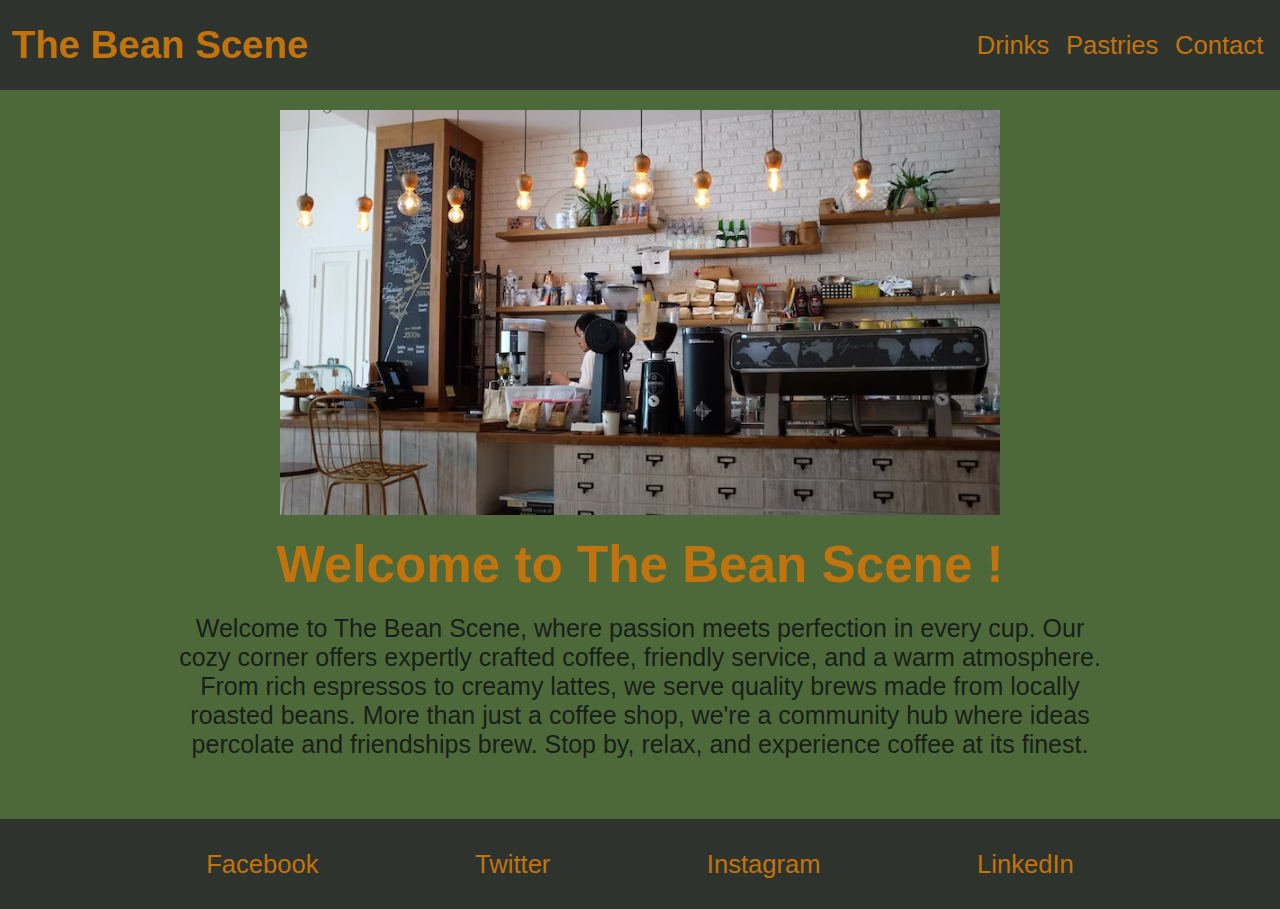
<file: index.html>
<!DOCTYPE html>
<html lang="en">
  <head>
    <meta charset="UTF-8" />
    <meta name="viewport" content="width=device-width, initial-scale=1.0" />
    <link rel="stylesheet" href="style.css" />
    <title>Document</title>
  </head>
  <body>
    <header>
      <a href="index.html" class="title-link font-style-1"><h2>The Bean Scene</h2></a>
      <nav class="header-nav font-style-1">
        <a href="drinks.html" class="header-nav-link">Drinks</a>
        <a href="pastries.html" class="header-nav-link">Pastries</a>
        <a href="contact.html" class="header-nav-link">Contact</a>
      </nav>
    </header>
    <main>
      <div class="main-img-div">
        <img
          class="main-img-div-img"
          src="coffee_bar.jpeg"
          alt="image of the coffee bar"
        />
      </div>
      <h1 class="main-heading font-style-2">Welcome to The Bean Scene !</h1>
      <p class="main-p font-style-2">
        Welcome to The Bean Scene, where passion meets perfection in every cup.
        Our cozy corner offers expertly crafted coffee, friendly service, and a
        warm atmosphere. From rich espressos to creamy lattes, we serve quality
        brews made from locally roasted beans. More than just a coffee shop,
        we're a community hub where ideas percolate and friendships brew. Stop
        by, relax, and experience coffee at its finest.
      </p>
    </main>
    <footer>
      <nav class="footer-nav font-style-1">
        <a
          href="https://www.facebook.com/"
          target="_blank"
          class="header-nav-link"
          >Facebook</a
        >
        <a href="https://x.com/" target="_blank" class="header-nav-link"
          >Twitter</a
        >
        <a
          href="https://www.instagram.com/"
          target="_blank"
          class="header-nav-link"
          >Instagram</a
        >
        <a
          href="https://www.linkedin.com/"
          target="_blank"
          class="header-nav-link"
          >LinkedIn</a
        >
      </nav>
    </footer>
  </body>
</html>
</file>
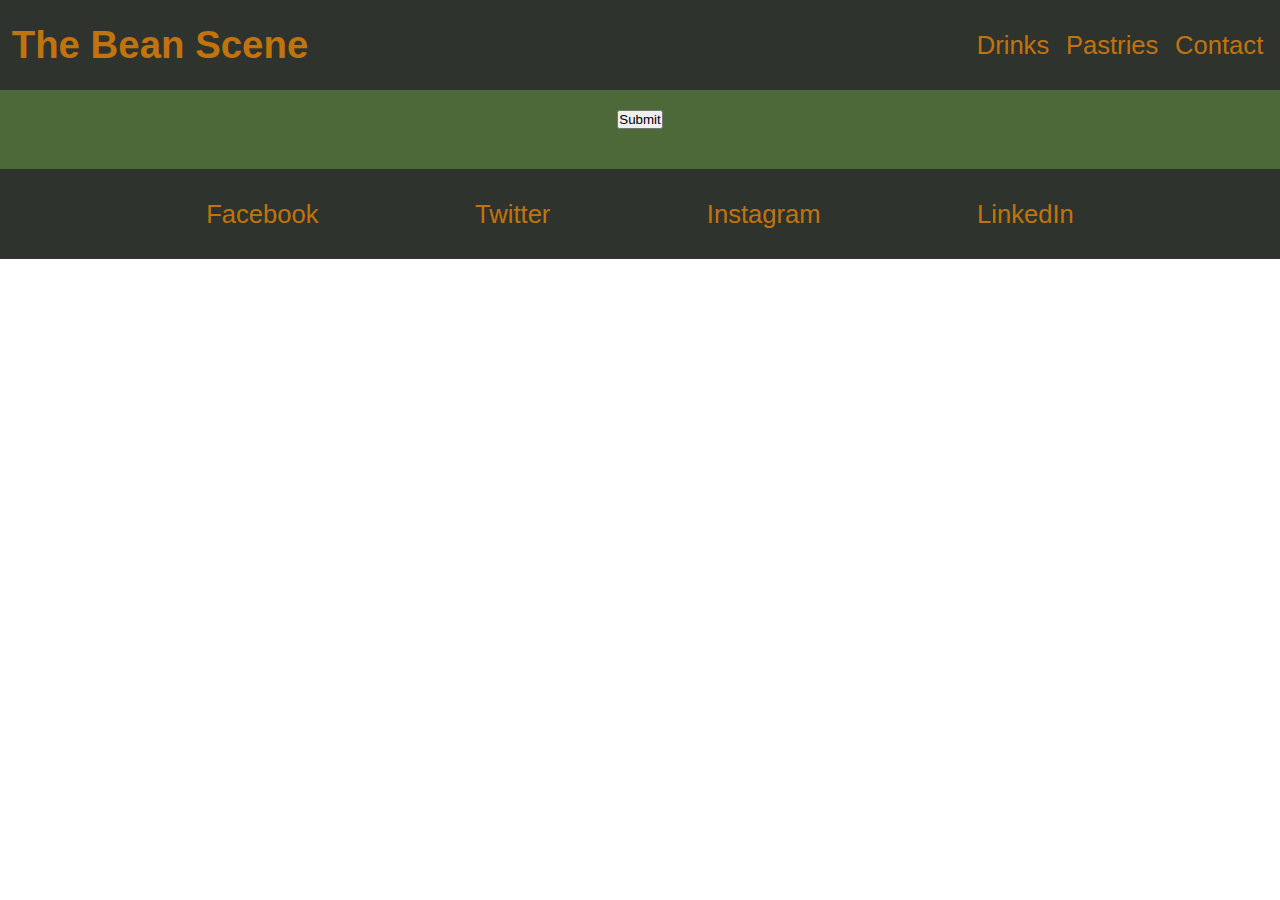
<file: contact.html>
<!DOCTYPE html>
<html lang="en">
  <head>
    <meta charset="UTF-8" />
    <meta name="viewport" content="width=device-width, initial-scale=1.0" />
    <link rel="stylesheet" href="style.css" />
    <title>Document</title>
  </head>
  <body>
    <header>
      <a href="index.html" class="title-link font-style-1"
        ><h2>The Bean Scene</h2></a
      >
      <nav class="header-nav font-style-1">
        <a href="drinks.html" class="header-nav-link">Drinks</a>
        <a href="pastries.html" class="header-nav-link">Pastries</a>
        <a href="contact.html" class="header-nav-link">Contact</a>
      </nav>
    </header>
    <main>
      <form id="contactForm">
        <button type="button" onclick="showMessage()">Submit</button>
      </form>
    </main>
    <footer>
      <nav class="footer-nav font-style-1">
        <a
          href="https://www.facebook.com/"
          target="_blank"
          class="header-nav-link"
          >Facebook</a
        >
        <a href="https://x.com/" target="_blank" class="header-nav-link"
          >Twitter</a
        >
        <a
          href="https://www.instagram.com/"
          target="_blank"
          class="header-nav-link"
          >Instagram</a
        >
        <a
          href="https://www.linkedin.com/"
          target="_blank"
          class="header-nav-link"
          >LinkedIn</a
        >
      </nav>
    </footer>
    <script src="script.js"></script>
  </body>
</html>
</file>
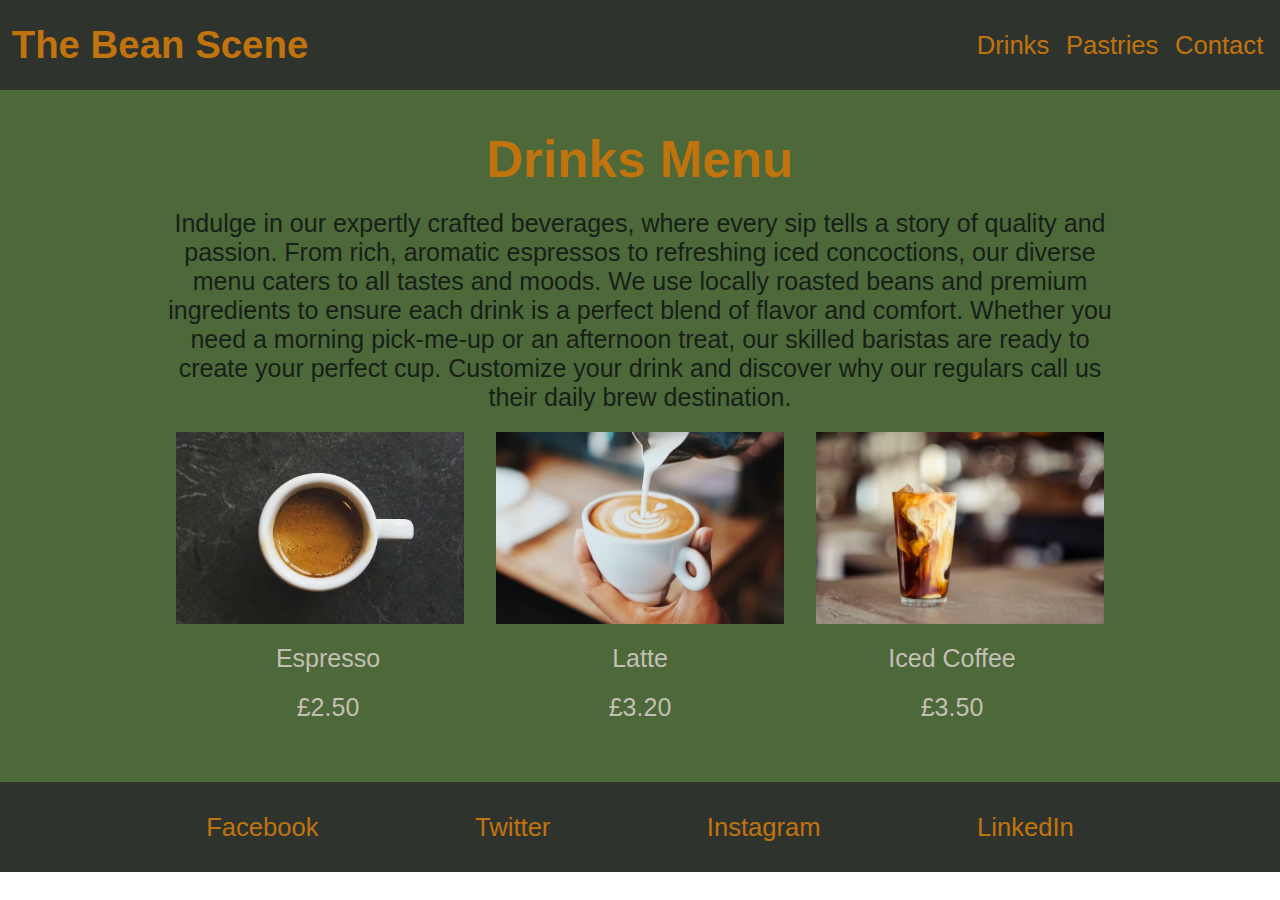
<file: drinks.html>
<!DOCTYPE html>
<html lang="en">
  <head>
    <meta charset="UTF-8" />
    <meta name="viewport" content="width=device-width, initial-scale=1.0" />
    <link rel="stylesheet" href="style.css" />
    <title>Document</title>
  </head>
  <body>
    <header>
      <a href="index.html" class="title-link font-style-1"
        ><h2>The Bean Scene</h2></a
      >
      <nav class="header-nav font-style-1">
        <a href="drinks.html" class="header-nav-link">Drinks</a>
        <a href="pastries.html" class="header-nav-link">Pastries</a>
        <a href="contact.html" class="header-nav-link">Contact</a>
      </nav>
    </header>
    <main>
      <h1 class="main-heading font-style-2">Drinks Menu</h1>
      <p class="main-p font-style-2">
        Indulge in our expertly crafted beverages, where every sip tells a story
        of quality and passion. From rich, aromatic espressos to refreshing iced
        concoctions, our diverse menu caters to all tastes and moods. We use
        locally roasted beans and premium ingredients to ensure each drink is a
        perfect blend of flavor and comfort. Whether you need a morning
        pick-me-up or an afternoon treat, our skilled baristas are ready to
        create your perfect cup. Customize your drink and discover why our
        regulars call us their daily brew destination.
      </p>
      <div class="gallery-img-div">
        <div class="img-wrapper">
          <img
            class="gallery-img-div-img"
            src="espresso.jpeg"
            alt="image of an espresso"
          />
        </div>
        <div class="img-wrapper">
          <img
            class="gallery-img-div-img"
            src="latte.jpeg"
            alt="image of a latte"
          />
        </div>
        <div class="img-wrapper">
          <img
            class="gallery-img-div-img"
            src="iced_coffee.jpeg"
            alt="image of an iced coffee"
          />
        </div>
      </div>
      <div class="gallery-p-div">
        <p class="gallery-p-div-p font-style-2">Espresso</p>
        <p class="gallery-p-div-p font-style-2">Latte</p>
        <p class="gallery-p-div-p font-style-2">Iced Coffee</p>
      </div>
      <div class="gallery-p-div">
        <p class="gallery-p-div-p font-style-2">£2.50</p>
        <p class="gallery-p-div-p font-style-2">£3.20</p>
        <p class="gallery-p-div-p font-style-2">£3.50</p>
      </div>
    </main>
    <footer>
      <nav class="footer-nav font-style-1">
        <a
          href="https://www.facebook.com/"
          target="_blank"
          class="header-nav-link"
          >Facebook</a
        >
        <a href="https://x.com/" target="_blank" class="header-nav-link"
          >Twitter</a
        >
        <a
          href="https://www.instagram.com/"
          target="_blank"
          class="header-nav-link"
          >Instagram</a
        >
        <a
          href="https://www.linkedin.com/"
          target="_blank"
          class="header-nav-link"
          >LinkedIn</a
        >
      </nav>
    </footer>
  </body>
</html>
</file>
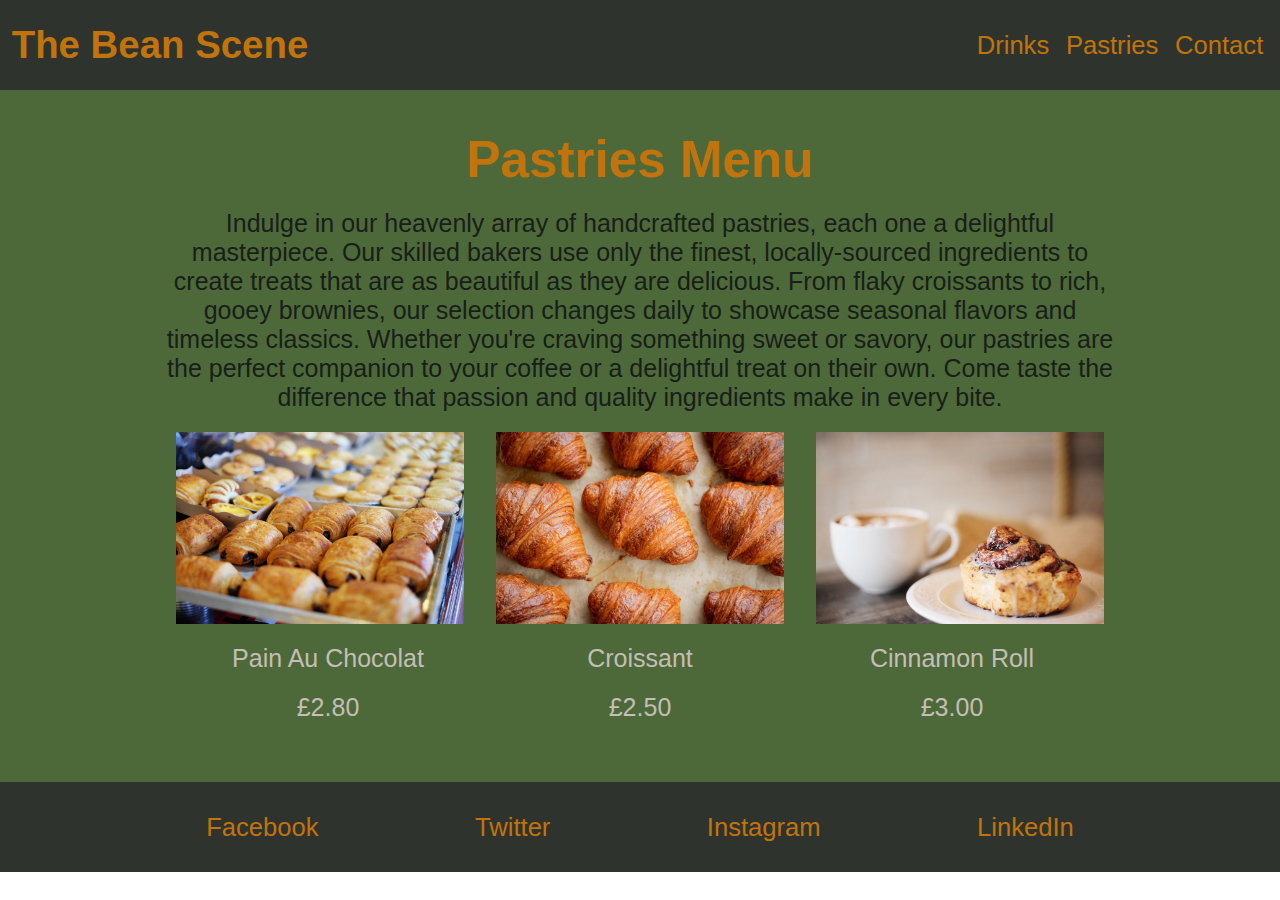
<file: pastries.html>
<!DOCTYPE html>
<html lang="en">
  <head>
    <meta charset="UTF-8" />
    <meta name="viewport" content="width=device-width, initial-scale=1.0" />
    <link rel="stylesheet" href="style.css" />
    <title>Document</title>
  </head>
  <body>
    <header>
      <a href="index.html" class="title-link font-style-1"><h2>The Bean Scene</h2></a>
      <nav class="header-nav font-style-1">
        <a href="drinks.html" class="header-nav-link">Drinks</a>
        <a href="pastries.html" class="header-nav-link">Pastries</a>
        <a href="contact.html" class="header-nav-link">Contact</a>
      </nav>
    </header>
    <main>
      <h1 class="main-heading font-style-2">Pastries Menu</h1>
      <p class="main-p font-style-2">
        Indulge in our heavenly array of handcrafted pastries, each one a
        delightful masterpiece. Our skilled bakers use only the finest,
        locally-sourced ingredients to create treats that are as beautiful as
        they are delicious. From flaky croissants to rich, gooey brownies, our
        selection changes daily to showcase seasonal flavors and timeless
        classics. Whether you're craving something sweet or savory, our pastries
        are the perfect companion to your coffee or a delightful treat on their
        own. Come taste the difference that passion and quality ingredients make
        in every bite.
      </p>
      <div class="gallery-img-div">
        <div class="img-wrapper">
          <img
            class="gallery-img-div-img"
            src="pain_au_chocolat.jpeg"
            alt="image of an espresso"
          />
        </div>
        <div class="img-wrapper">
          <img
            class="gallery-img-div-img"
            src="croissant.jpeg"
            alt="image of a latte"
          />
        </div>
        <div class="img-wrapper">
          <img
            class="gallery-img-div-img"
            src="cinnamon_roll.jpeg"
            alt="image of an iced coffee"
          />
        </div>
      </div>




      <div class="gallery-p-div ">
        <p class="gallery-p-div-p font-style-2">Pain Au Chocolat</p>
        <p class="gallery-p-div-p font-style-2">Croissant</p>
        <p class="gallery-p-div-p font-style-2">Cinnamon Roll</p>
      </div>
      <div class="gallery-p-div">
        <p class="gallery-p-div-p font-style-2">£2.80</p>
        <p class="gallery-p-div-p font-style-2">£2.50</p>
        <p class="gallery-p-div-p font-style-2">£3.00</p>
      </div>
    </main>
    <footer>
      <nav class="footer-nav font-style-1">
        <a
          href="https://www.facebook.com/"
          target="_blank"
          class="header-nav-link"
          >Facebook</a
        >
        <a href="https://x.com/" target="_blank" class="header-nav-link"
          >Twitter</a
        >
        <a
          href="https://www.instagram.com/"
          target="_blank"
          class="header-nav-link"
          >Instagram</a
        >
        <a
          href="https://www.linkedin.com/"
          target="_blank"
          class="header-nav-link"
          >LinkedIn</a
        >
      </nav>
    </footer>
  </body>
</html>
</file>
<file: style.css>
* {
  box-sizing: border-box;
  margin: 0;
  padding: 0;
  /* border: 1px solid red; */
}

.font-style-1 {
  font-family: "Trebuchet MS", "Lucida Sans Unicode", "Lucida Grande",
    "Lucida Sans", Arial, sans-serif;
}

.font-style-2 {
  font-family: Arial, Helvetica, sans-serif;
}

header {
  width: 100%;
  display: flex;
  justify-content: space-between;
  align-items: center;
  height: 90px;
  background-color: #2f332d;
}

.title-link {
  width: 25%;
  font-size: 35px;
  font-size: clamp(10px, 2vw, 35px);
  display: flex;
  justify-content: center;
  text-decoration: none;
  color: #c1730e;
}

.title-link:hover {
  color: #fffdfa;
}

.header-nav {
  width: 25%;
  height: 30px;
  display: flex;
  justify-content: space-evenly;
  align-items: center;
}

.header-nav-link {
  font-size: 35px;
  font-size: clamp(10px, 2vw, 35px);
  text-decoration: none;
  color: #c1730e;
}

.header-nav-link:hover {
  color: #fffdfa;
}

footer {
  width: 100%;
  display: flex;
  justify-content: center;
  align-items: center;
  height: 90px;
  background-color: #2f332d;
}

main {
  width: 100%;
  display: flex;
  flex-direction: column;
  align-items: center;
  text-align: center;
  padding-top: 20px;
  padding-bottom: 40px;
  background-color: #4d693a;
}

.main-img-div {
  width: 75%;
  display: flex;
  justify-content: center;
  align-items: center;
  /* border: 1px solid blue; */
}

.main-img-div-img {
  width: 75%;
}

.gallery-img-div {
  width: 75%;
  display: flex;
  padding-bottom: 20px;
  /* border: 1px solid blue; */
  justify-content: space-evenly;
  align-items: center;
  display: flex;
  align-items: stretch;
}

.img-wrapper {
  flex: 1;
  display: flex;
  justify-content: space-evenly;
}

.gallery-img-div-img {
  width: 90%;
  height: 100%;
  object-fit: cover;
}

.gallery-p-div {
  width: 75%;
  display: flex;
  justify-content: space-evenly;
  align-items: center;
  /* border: 1px solid blue; */
}

.gallery-p-div-p {
  width: 30%;
  font-size: 25px;
  font-size: clamp(20px, 4vw, 25px);
  color: #c4beb5;
  padding-bottom: 20px;
  display: flex;
  padding-bottom: 20px;
  justify-content: space-evenly;
  align-items: center;
}

.main-heading {
  width: 75%;
  font-size: 70px;
  font-size: clamp(20px, 4vw, 70px);
  display: flex;
  justify-content: center;
  align-items: center;
  overflow: hidden;
  padding-top: 20px;
  padding-bottom: 20px;
  color: #c1730e;
}

.main-p {
  width: 75%;
  font-size: 25px;
  font-size: clamp(20px, 4vw, 25px);
  display: flex;
  justify-content: center;
  align-items: center;
  text-align: center;
  color: #181e18;
  padding-bottom: 20px;
  text-wrap: balance;
}

.footer-nav {
  width: 80%;
  display: flex;
  justify-content: space-around;
}

/* Anything too large */
@media screen and (min-width: 1800px) {
  img {
    max-width: 1500px;
  }
  .main-p, .gallery-p-div-p  {
    width: 1500px;
    font-size: 30px;
  }
}

/* Large tablets and smaller */
@media screen and (max-width: 1024px) {
  img, .main-img-div .gallery-img-div {
    max-height: 350px;
    object-fit: contain;
  }
}

/* Tablets and smaller */
@media screen and (max-width: 768px) {
  img, .main-img-div .gallery-img-div {
    max-height: 384px;
    object-fit: contain;
  }
  .main-p, .gallery-p-div-p {
    font-size: 20px;
    font-size: clamp(10px, 4vw, 20px);
  }

}

/* Large phones and smaller */
@media screen and (max-width: 600px) {
  img, .main-img-div {
    max-height: 300px;
    object-fit: contain;
  }.main-p, .gallery-p-div-p {
    font-size: 15px;
    font-size: clamp(10px, 4vw, 15px);
  }
}

/* Small phones */
@media screen and (max-width: 480px) {
}
</file>
